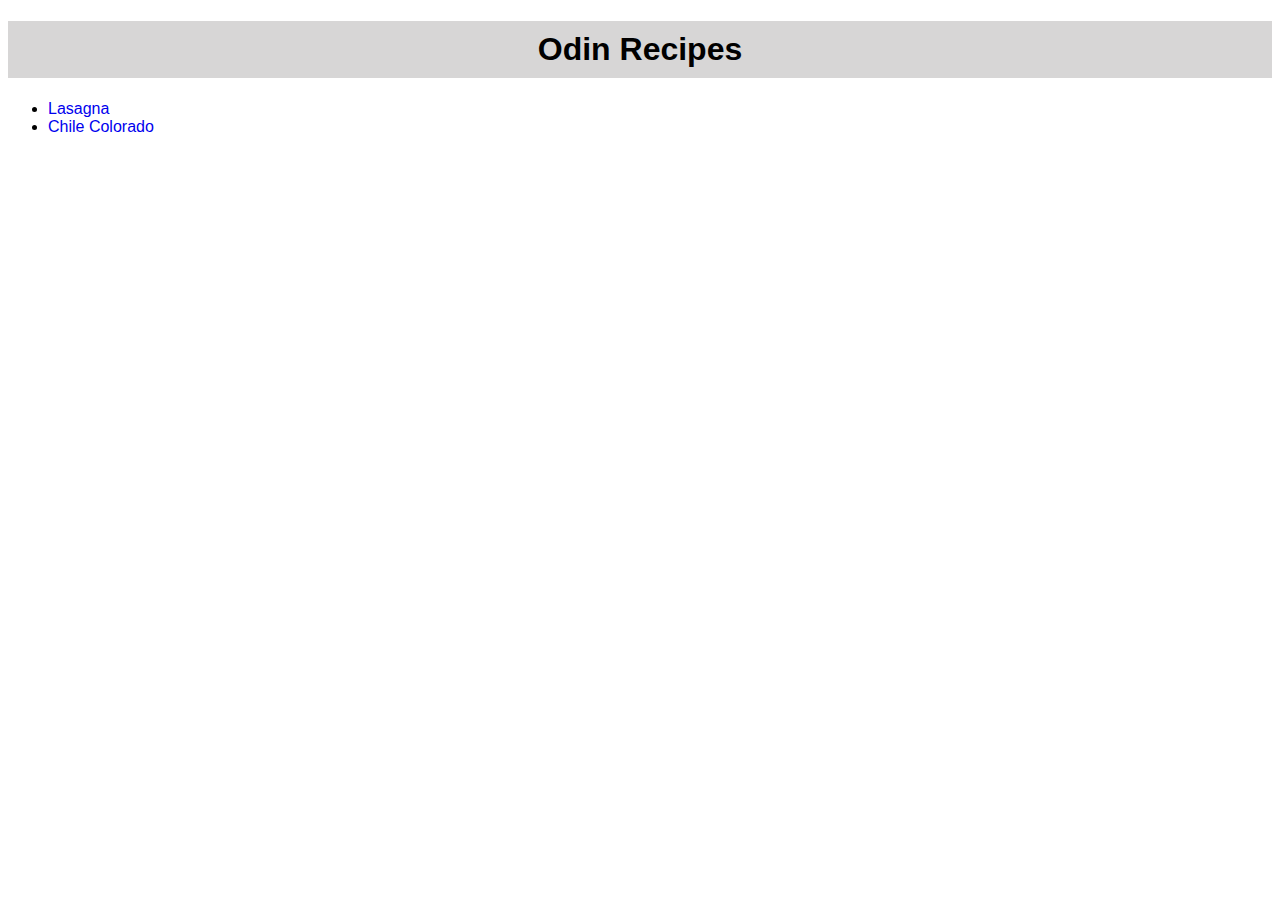
<file: index.html>
<!DOCTYPE html>
<html lang="en">
<head>
    <meta charset="UTF-8">
    <meta name="viewport" content="width=device-width, initial-scale=1.0">
    <link rel="stylesheet" href="./css/styles.css">
    <title>Odin Recipes</title>
</head>
<body>
    <h1>Odin Recipes</h1>
    <ul>
        <li><a href="./recipes/lasagna.html">Lasagna</a></li>
        <li><a href="./recipes/chile-colorado.html">Chile Colorado</a></li>
    </ul>
</body>
</html>
</file>
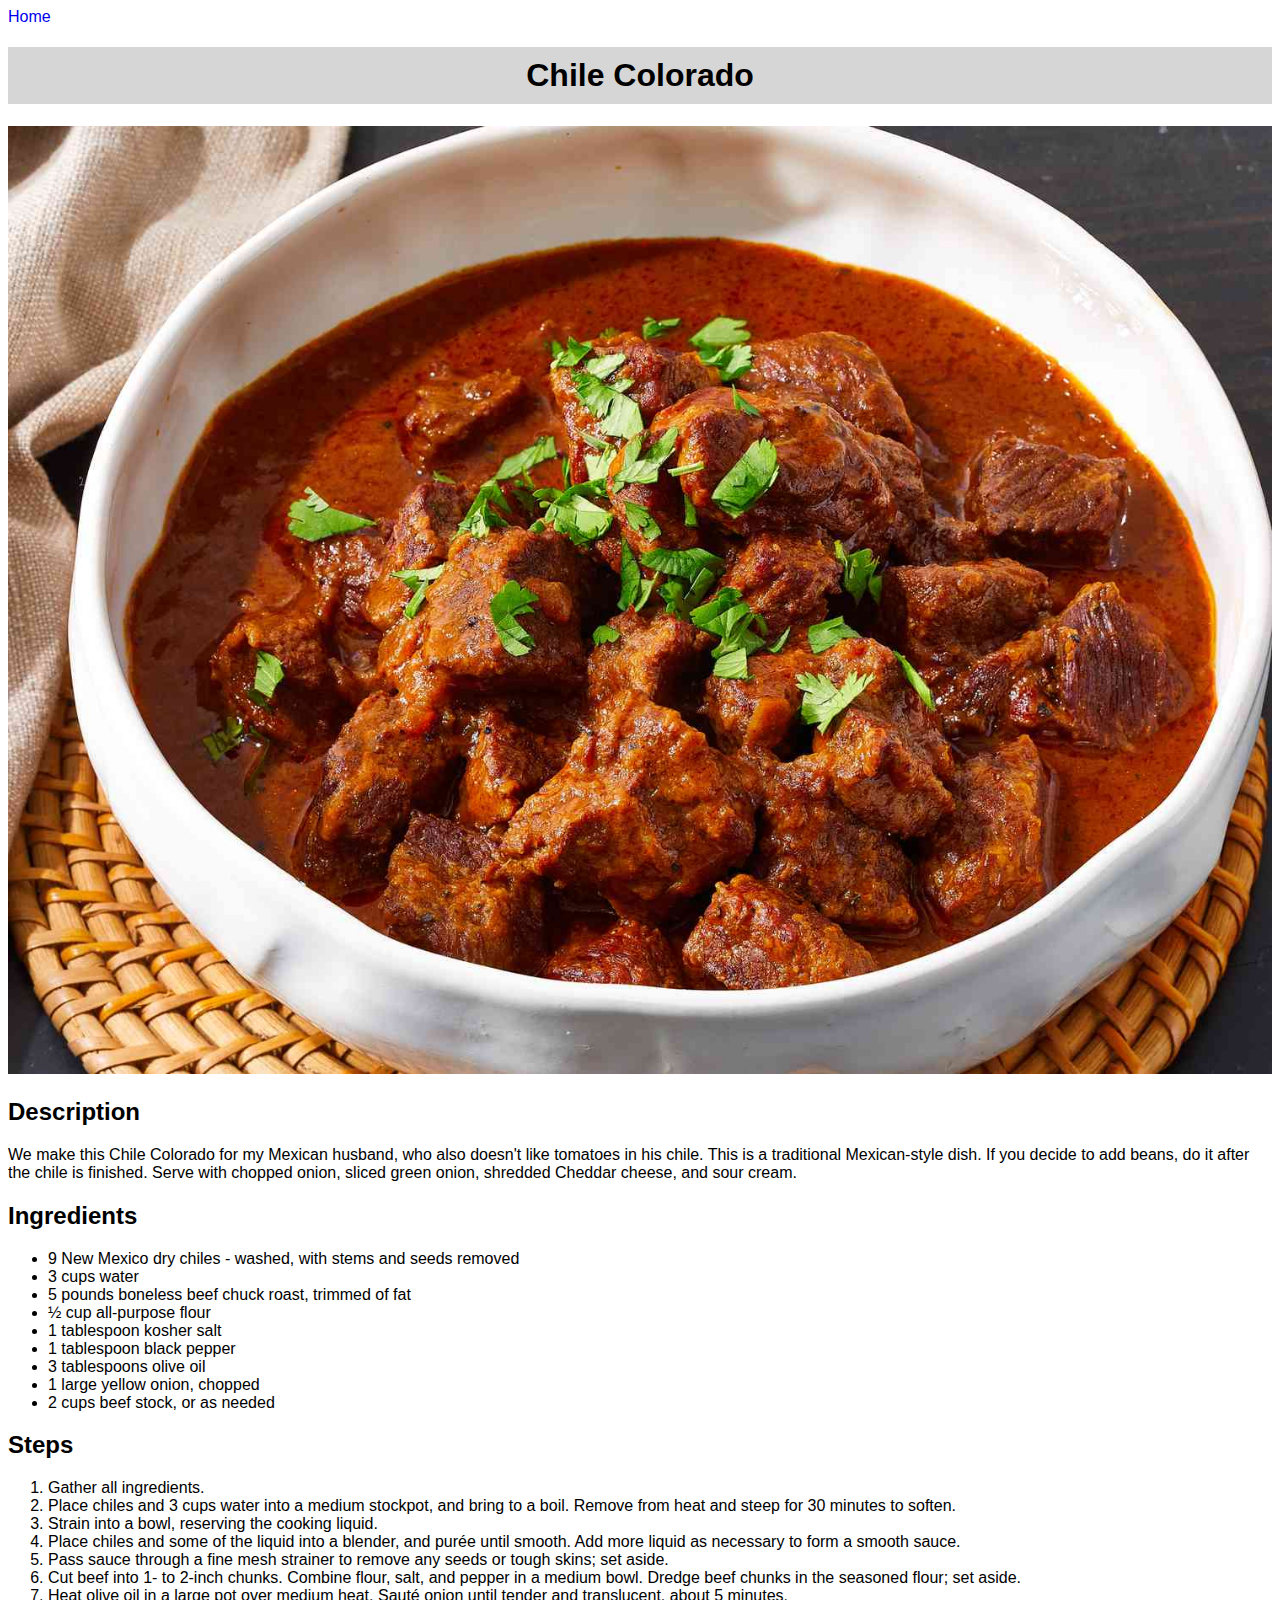
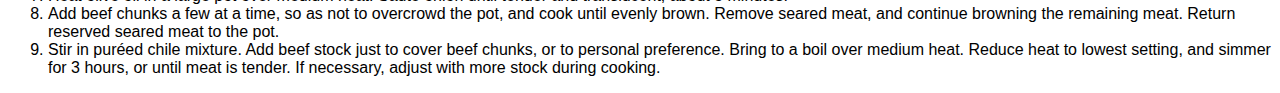
<file: recipes/chile-colorado.html>
<!DOCTYPE html>
<html lang="en">

<head>
    <meta charset="UTF-8">
    <meta name="viewport" content="width=device-width, initial-scale=1.0">
    <link rel="stylesheet" href="../css/styles.css">
    <title>Chile Colorado Recipe</title>
</head>

<body>
    <a href="../index.html">Home</a>
    <h1>Chile Colorado</h1>
    <img src="../images/chile-colorado.jpg" alt="Chile colorado picture", width="100%">
    <h2>Description</h2>
    <p>We make this Chile Colorado for my Mexican husband, who also doesn't like tomatoes in his chile. This is a
        traditional Mexican-style dish. If you decide to add beans, do it after the chile is finished. Serve with
        chopped onion, sliced green onion, shredded Cheddar cheese, and sour cream.</p>
    <h2>Ingredients</h2>
    <ul>
        <li>9 New Mexico dry chiles - washed, with stems and seeds removed</li>
        <li>3 cups water</li>
        <li>5 pounds boneless beef chuck roast, trimmed of fat</li>
        <li>½ cup all-purpose flour</li>
        <li>1 tablespoon kosher salt</li>
        <li>1 tablespoon black pepper</li>
        <li>3 tablespoons olive oil</li>
        <li>1 large yellow onion, chopped</li>
        <li>2 cups beef stock, or as needed</li>
    </ul>
    <h2>Steps</h2>
    <ol>
        <li>Gather all ingredients.</li>
        <li>Place chiles and 3 cups water into a medium stockpot, and bring to a boil. Remove from heat and steep for 30
            minutes to soften.</li>
        <li>Strain into a bowl, reserving the cooking liquid.</li>
        <li>Place chiles and some of the liquid into a blender, and purée until smooth. Add more liquid as necessary to
            form a smooth sauce.</li>
        <li>Pass sauce through a fine mesh strainer to remove any seeds or tough skins; set aside.</li>
        <li>Cut beef into 1- to 2-inch chunks. Combine flour, salt, and pepper in a medium bowl. Dredge beef chunks in
            the seasoned flour; set aside.</li>
        <li>Heat olive oil in a large pot over medium heat. Sauté onion until tender and translucent, about 5 minutes.
        </li>
        <li>Add beef chunks a few at a time, so as not to overcrowd the pot, and cook until evenly brown. Remove seared
            meat, and continue browning the remaining meat. Return reserved seared meat to the pot.</li>
        <li>Stir in puréed chile mixture. Add beef stock just to cover beef chunks, or to personal preference. Bring to
            a boil over medium heat. Reduce heat to lowest setting, and simmer for 3 hours, or until meat is tender. If
            necessary, adjust with more stock during cooking.</li>
    </ol>
</body>

</html>
</file>
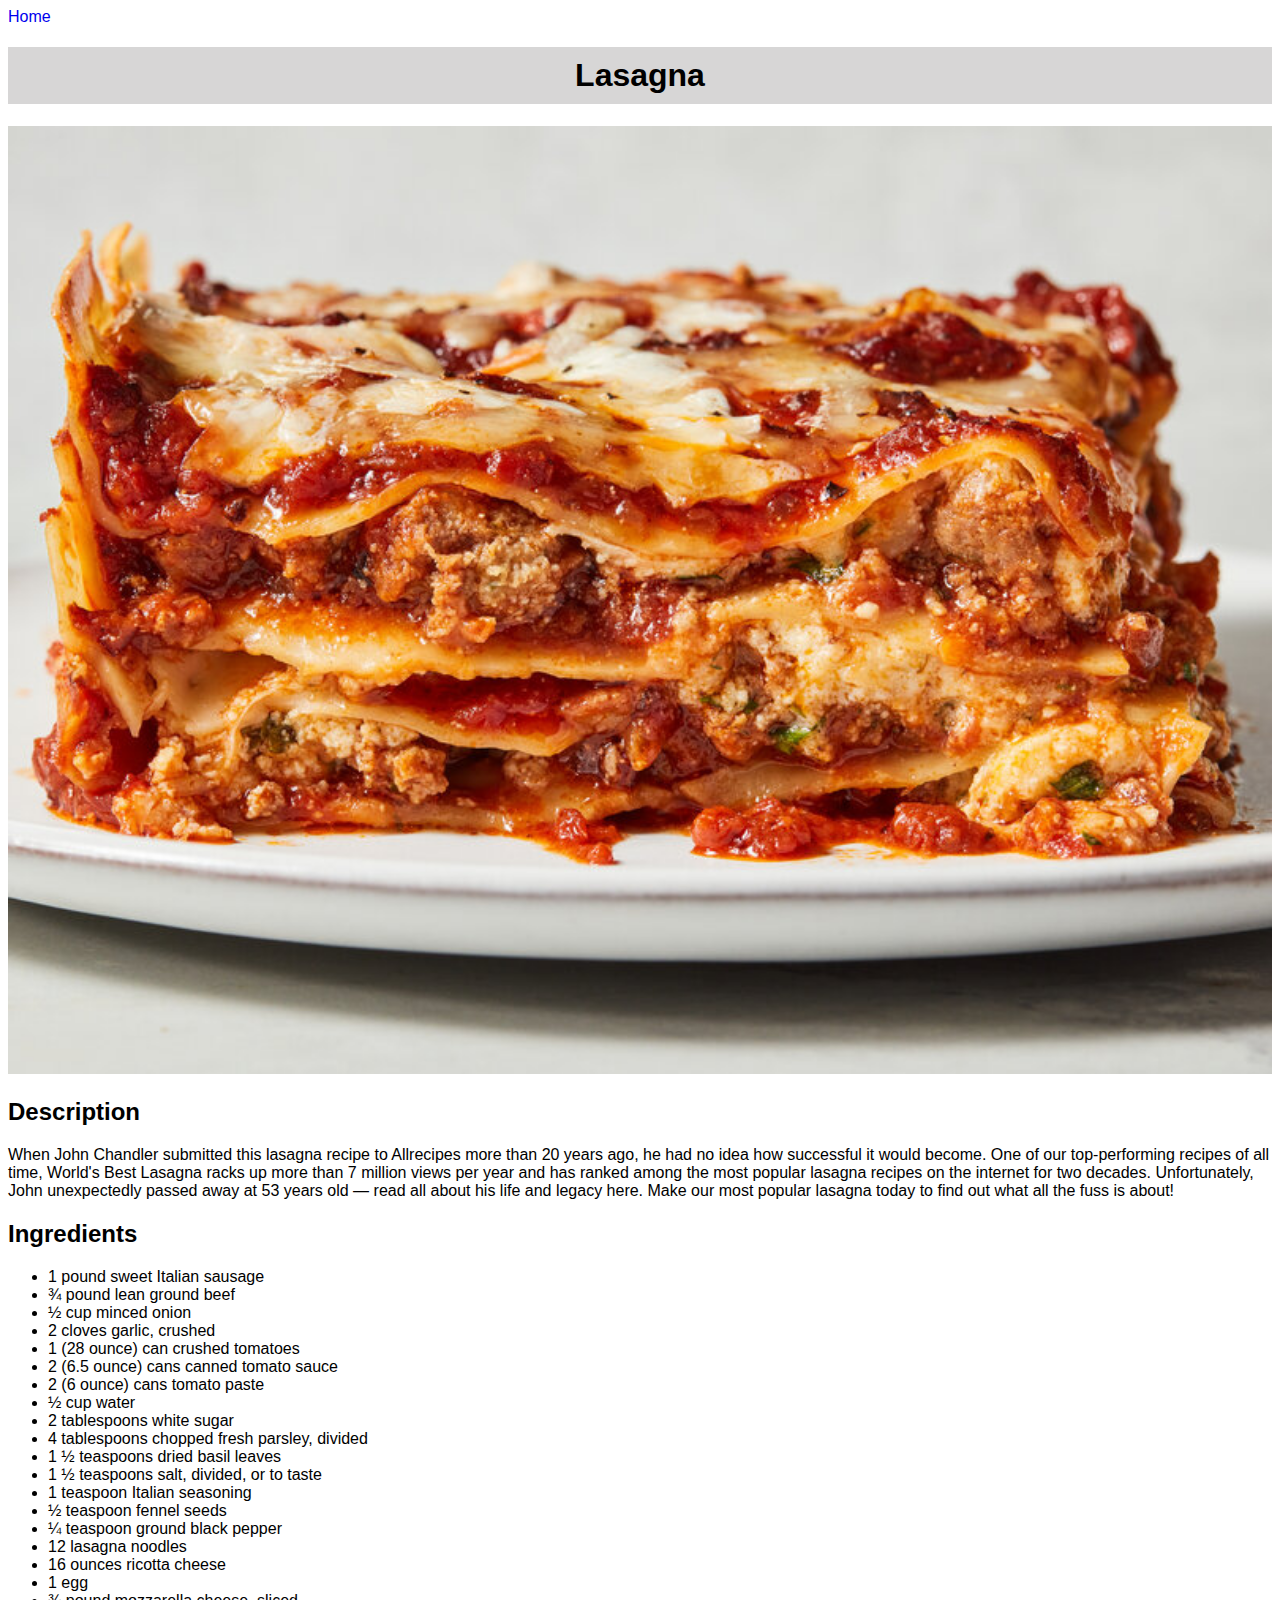
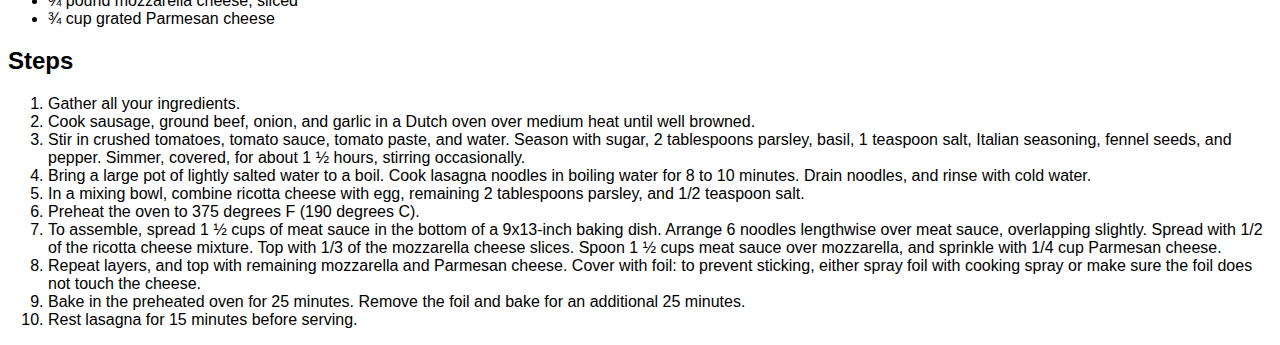
<file: recipes/lasagna.html>
<!DOCTYPE html>
<html lang="en">

<head>
    <meta charset="UTF-8">
    <meta name="viewport" content="width=device-width, initial-scale=1.0">
    <link rel="stylesheet" href="../css/styles.css">
    <title>Lasagna Recipe</title>
</head>

<body>
    <a href="../index.html">Home</a>
    <h1>Lasagna</h1>
    <img src="../images/lasagna.jpg" alt="Lasagna picture" width="100%">
    <h2>Description</h2>
    <p>When John Chandler submitted this lasagna recipe to Allrecipes more than
        20 years ago, he had no idea how successful it would become. One of
        our top-performing recipes of all time, World's Best Lasagna racks up
        more than 7 million views per year and has ranked among the most popular
        lasagna recipes on the internet for two decades. Unfortunately,
        John unexpectedly passed away at 53 years old — read all about his life
        and legacy here.

        Make our most popular lasagna today to find out what all the fuss is about!
    </p>
    <h2>Ingredients</h2>
    <ul>
        <li>1 pound sweet Italian sausage</li>
        <li>¾ pound lean ground beef</li>
        <li>½ cup minced onion</li>
        <li>2 cloves garlic, crushed</li>
        <li>1 (28 ounce) can crushed tomatoes</li>
        <li>2 (6.5 ounce) cans canned tomato sauce</li>
        <li>2 (6 ounce) cans tomato paste</li>
        <li>½ cup water</li>
        <li>2 tablespoons white sugar</li>
        <li>4 tablespoons chopped fresh parsley, divided</li>
        <li>1 ½ teaspoons dried basil leaves</li>
        <li>1 ½ teaspoons salt, divided, or to taste</li>
        <li>1 teaspoon Italian seasoning</li>
        <li>½ teaspoon fennel seeds</li>
        <li>¼ teaspoon ground black pepper</li>
        <li>12 lasagna noodles</li>
        <li>16 ounces ricotta cheese</li>
        <li>1 egg</li>
        <li>¾ pound mozzarella cheese, sliced</li>
        <li>¾ cup grated Parmesan cheese</li>
    </ul>
    <h2>Steps</h2>
    <ol>
        <li>Gather all your ingredients.</li>
        <li>Cook sausage, ground beef, onion, and garlic in a Dutch oven over medium heat until well browned.</li>
        <li>Stir in crushed tomatoes, tomato sauce, tomato paste, and water. Season with sugar, 2 tablespoons parsley,
            basil, 1 teaspoon salt, Italian seasoning, fennel seeds, and pepper. Simmer, covered, for about 1 ½ hours,
            stirring occasionally.</li>
        <li>Bring a large pot of lightly salted water to a boil. Cook lasagna noodles in boiling water for 8 to 10
            minutes. Drain noodles, and rinse with cold water.</li>
        <li>In a mixing bowl, combine ricotta cheese with egg, remaining 2 tablespoons parsley, and 1/2 teaspoon salt.
        </li>
        <li>Preheat the oven to 375 degrees F (190 degrees C).</li>
        <li>To assemble, spread 1 ½ cups of meat sauce in the bottom of a 9x13-inch baking dish. Arrange 6 noodles
            lengthwise over meat sauce, overlapping slightly. Spread with 1/2 of the ricotta cheese mixture. Top with
            1/3 of the mozzarella cheese slices. Spoon 1 ½ cups meat sauce over mozzarella, and sprinkle with 1/4 cup
            Parmesan cheese.</li>
        <li>Repeat layers, and top with remaining mozzarella and Parmesan cheese. Cover with foil: to prevent sticking,
            either spray foil with cooking spray or make sure the foil does not touch the cheese.</li>
        <li>Bake in the preheated oven for 25 minutes. Remove the foil and bake for an additional 25 minutes.</li>
        <li>Rest lasagna for 15 minutes before serving.</li>
    </ol>
</body>

</html>
</file>
<file: css/styles.css>
* {
    font-family: Arial, Helvetica, sans-serif
}

h1 {
    background-color: rgb(215, 214, 214);
    padding: 10px;
    text-align: center;
}

a{
    text-decoration: none;
}
</file>
